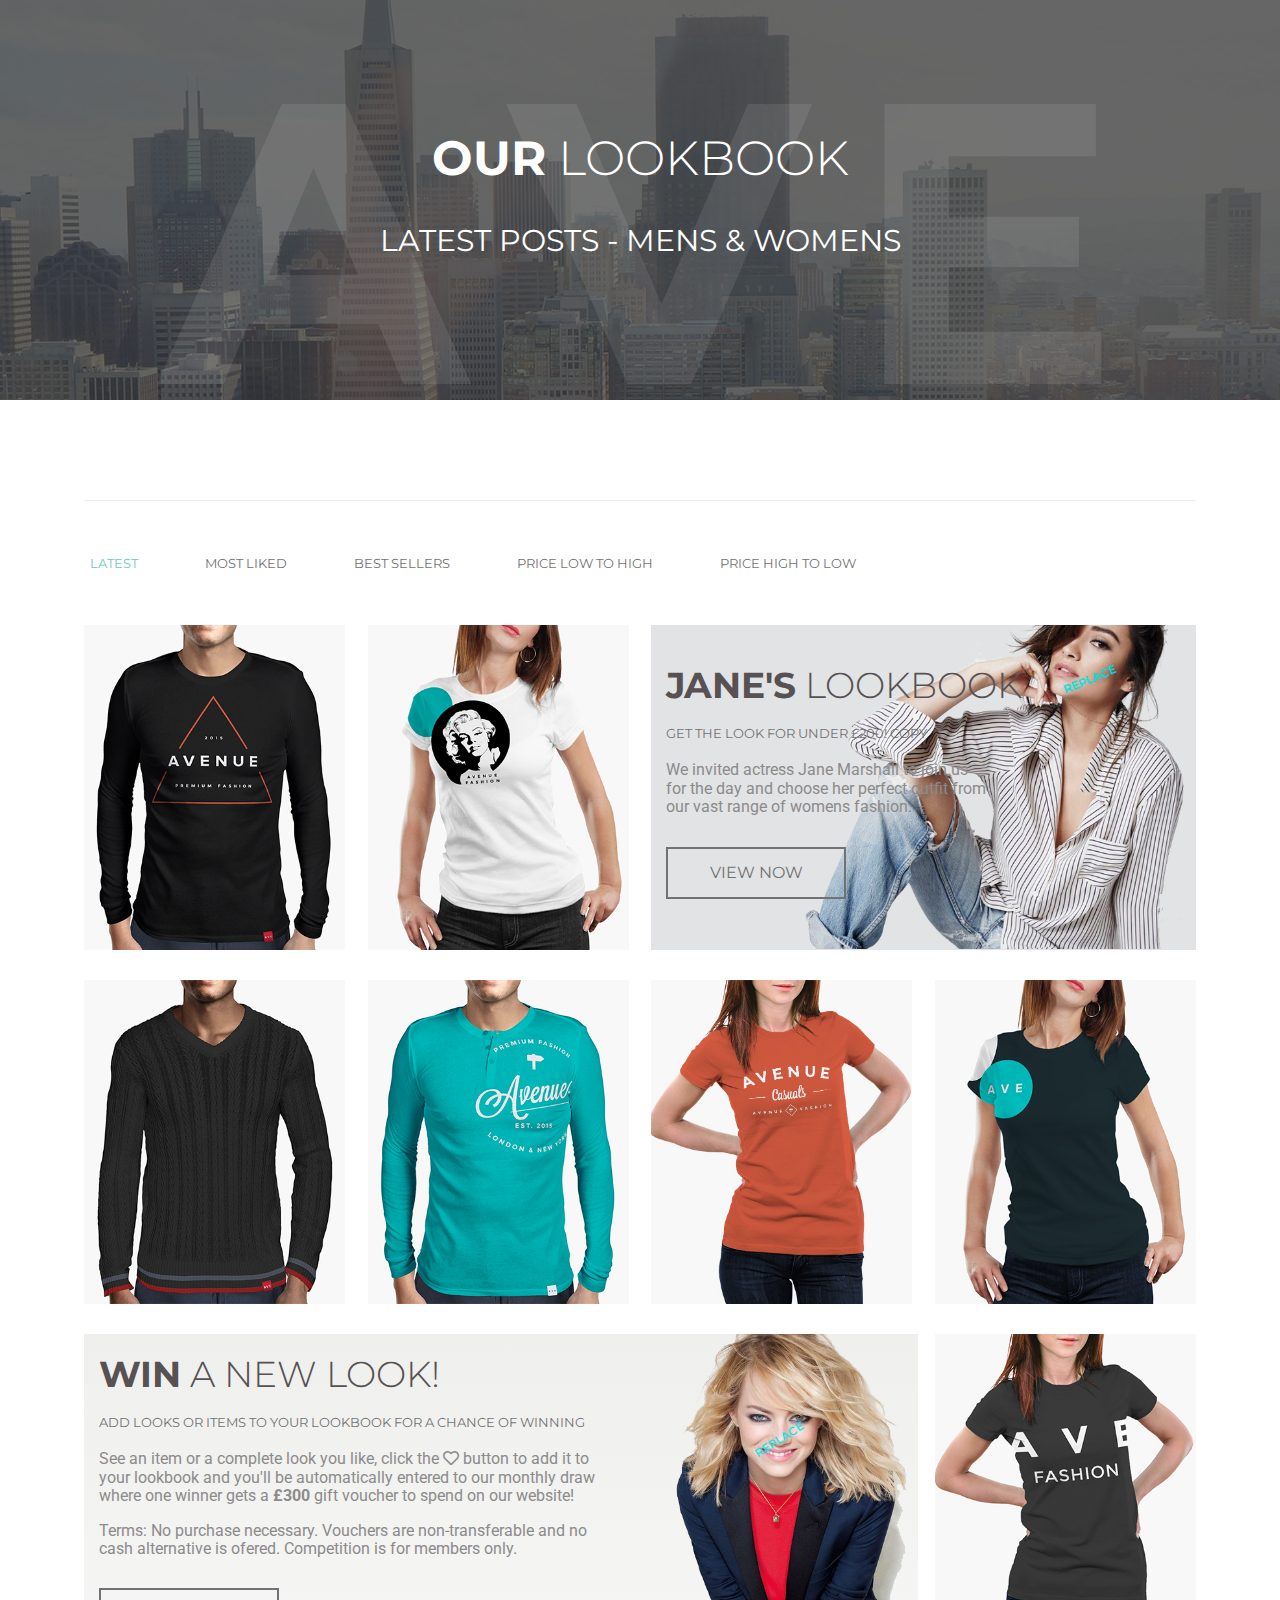
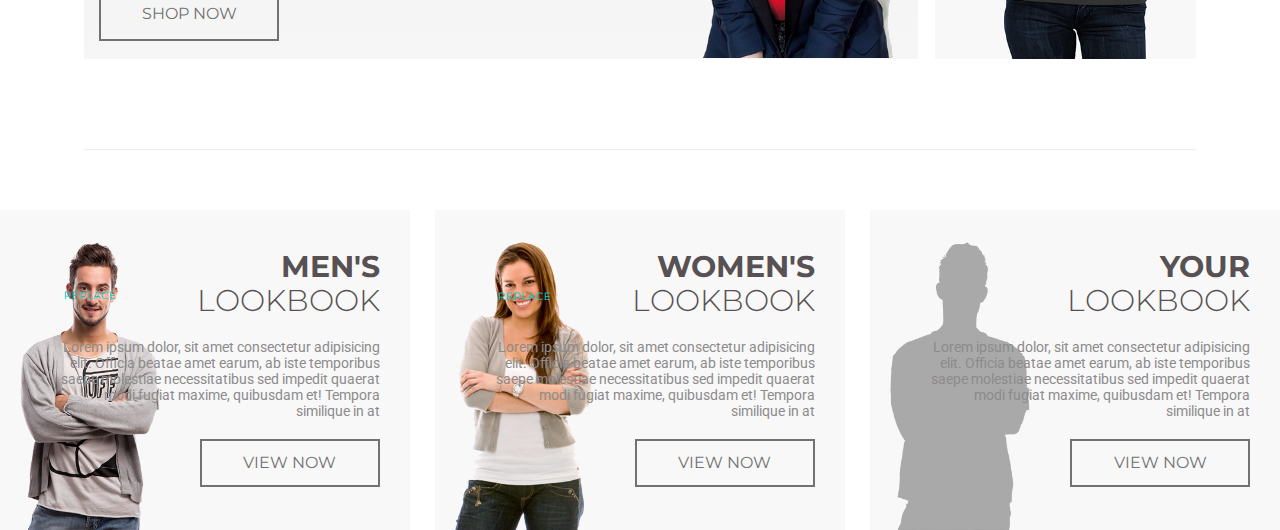
<file: index.html>
<!DOCTYPE html>
<html lang="en">
<head>
    <meta charset='utf-8'>
    <meta name="viewport" content="width=device-width, initial-scale=1">
    <link rel="stylesheet" href="css/style.css">
    <link href="https://use.fontawesome.com/releases/v5.0.13/css/all.css" rel="stylesheet">
    <link href="https://fonts.googleapis.com/css2?family=Roboto:wght@300;400;500&display=swap" rel="stylesheet"> 
    <link href="https://fonts.googleapis.com/css2?family=Montserrat:ital,wght@0,100;0,200;0,300;0,400;0,500;0,600;0,700;0,800;0,900;1,100;1,200;1,300;1,400;1,500;1,600;1,700;1,800;1,900&display=swap" rel="stylesheet"> 
    <title>Brand Store</title>
</head>
<body>

    <header class="header">

    </header>
    <main>
        <section class="intro" style="background-image: url(images/intro-bg.jpg);">
            <div class="intro-vignette">
                <div class="intro-vignette__text">
                    <div>a</div>
                    <div>v</div>
                    <div>e</div>
                </div>
            </div>
            <div class="intro-container">
                <div class="intro-container__title">
                    <span>our</span> lookbook
                </div>
                <div class="intro-container__subtitle">
                    Latest Posts - mens & womens
                </div>
            </div>
        </section>
        <section class="lookbook">
            <div class="container">
                <div class="lookbook-filter">
                    <div class="lookbook-filter__menu">
                        <button class="lookbook-filter__item active">
                            <div class="selected-link">
                                <span><i class="fas fa-check"></i></span>
                            </div> 
                            latest
                        </button>
                        <button class="lookbook-filter__item">
                            <div class="selected-link">
                                <span><i class="fas fa-check"></i></span>
                            </div>
                            most liked
                        </button>
                        <button class="lookbook-filter__item">
                            <div class="selected-link">
                                <span><i class="fas fa-check"></i></span>
                            </div>
                            best sellers
                        </button>
                        <button class="lookbook-filter__item">
                            <div class="selected-link">
                                <span><i class="fas fa-check"></i></span>
                            </div>
                            price low to high
                        </button>
                        <button class="lookbook-filter__item">
                            <div class="selected-link">
                                <span><i class="fas fa-check"></i></span>
                            </div>
                            price high to low
                        </button>
                    </div>
                    <button class="lookbook-filter__sort-btn">
                        Sort by <span><i class="fas fa-angle-down"></i></span>
                    </button>    
                </div>
                <div class="lookbook-content">
                    <div class="lookbook-content__item" style="background-image: url(images/item-1.png)">
                        <div class="lookbook-content__item-inner">
                            <a href="#"><i class="fas fa-info"></i></a>
                            <a href="#"><i class="fas fa-heart"></i></a>
                        </div>
                    </div>
                    <div class="lookbook-content__item" style="background-image: url(images/item-2.jpg)">
                        <div class="lookbook-content__item-inner">
                            <a href="#"><i class="fas fa-info"></i></a>
                            <a href="#"><i class="fas fa-heart"></i></a>
                        </div>
                    </div>
                    <div class="lookbook-content__banner-janes">
                        <img src="images/jane.png" alt="" class="lookbook-content__img-janes">
                        <div class="lookbook-content__janes-inner">
                            <div class="lookbook-content__banner-title">
                                <span>jane's</span> lookbook
                            </div>
                            <div class="lookbook-content__banner-subtitle">
                                get the look for under £200! copy
                            </div>
                            <div class="banner-janes__text-wrapper">
                                <div class="lookbook-content__banner-text">
                                    We invited actress Jane Marshall to join us
                                    for the day and choose her perfect outfit from
                                    our vast range of womens fashion.
                                </div>
                                <button class="lookbook-content__banner-button">
                                    view now
                                </button>
                            </div>
                        </div>
                    </div>
                    <div class="lookbook-content__item" style="background-image: url(images/item-3.jpg)">
                        <div class="lookbook-content__item-inner">
                            <a href="#"><i class="fas fa-info"></i></a>
                            <a href="#"><i class="fas fa-heart"></i></a>
                        </div>
                    </div>
                    <div class="lookbook-content__item" style="background-image: url(images/item-4.jpg)">
                        <div class="lookbook-content__item-inner">
                            <a href="#"><i class="fas fa-info"></i></a>
                            <a href="#"><i class="fas fa-heart"></i></a>
                        </div>
                    </div>
                    <div class="lookbook-content__item" style="background-image: url(images/item-5.jpg)">
                        <div class="lookbook-content__item-inner">
                            <a href="#"><i class="fas fa-info"></i></a>
                            <a href="#"><i class="fas fa-heart"></i></a>
                        </div>
                    </div>
                    <div class="lookbook-content__item" style="background-image: url(images/item-6.jpg)">
                        <div class="lookbook-content__item-inner">
                            <a href="#"><i class="fas fa-info"></i></a>
                            <a href="#"><i class="fas fa-heart"></i></a>
                        </div>
                    </div>
                    <div class="lookbook-content__banner-win">
                        <img src="images/win.png" alt="" class="lookbook-content__img-win">
                        <div class="lookbook-content__win-inner">
                            <div class="lookbook-content__banner-title">
                                <span>Win</span> a new look!
                            </div>
                            <div class="lookbook-content__banner-subtitle">
                                add looks or items to your lookbook for a chance of winning 
                            </div>
                            <div class="banner-win__text-wrapper banner-win__text-wrapper--inactive">
                                <div class="lookbook-content__banner-text">
                                    <p>
                                        See an item or a complete look you like, click the <span><i class="far fa-heart"></i></span>
                                        button to add it to your lookbook and you'll be automatically
                                        entered to our monthly draw where one winner gets a <b>£300</b> gift
                                        voucher to spend on our website!
                                    </p>
                                    <p>
                                        Terms: No purchase necessary. Vouchers are non-transferable
                                        and no cash alternative is ofered. Competition is for members only.
                                    </p>
                                </div>
                                <button class="lookbook-content__banner-button">
                                    shop now
                                </button>
                            </div>
                        </div>
                        <div class="lookbook-content__banner-title--banner-win">
                            Win
                            <div class="lookbook-content__banner-subtitle--banner-win">
                                a new look
                            </div>
                        </div>
                    </div>
                    <div class="lookbook-content__item" style="background-image: url(images/item-7.jpg)">
                        <div class="lookbook-content__item-inner">
                            <a href="#"><i class="fas fa-info"></i></a>
                            <a href="#"><i class="fas fa-heart"></i></a>
                        </div>
                    </div>
                </div>
            </div>
        </section>
        <section class="choice-lookbook">
            <div class="your-lookbook">
                <img class="your-lookbook__img" src="images/men.png" alt="">
               <div class="your-lookbook__inner">
                <div class="choice-lookbook__title">
                    Men's
                    <div class="choice-lookbook__subtitle">
                        lookbook
                    </div>
                </div>
                <div class="your-lookbook__text-wrapper">
                    <div class="lookbook-content__banner-text">
                        Lorem ipsum dolor, sit amet consectetur adipisicing elit. Officia beatae amet earum, ab iste temporibus saepe molestiae necessitatibus sed impedit quaerat modi fugiat maxime, quibusdam et! Tempora similique in at
                    </div>
                    <button class="lookbook-content__banner-button">
                        view now
                    </button>
                </div>
               </div>
            </div>
            <div class="your-lookbook">
                <img class="your-lookbook__img" src="images/women.png" alt="">
                <div class="your-lookbook__inner">
                    <div class="choice-lookbook__title">
                        women's
                        <div class="choice-lookbook__subtitle">
                            lookbook
                        </div>
                    </div>
                    <div class="your-lookbook__text-wrapper">
                        <div class="lookbook-content__banner-text">
                            Lorem ipsum dolor, sit amet consectetur adipisicing elit. Officia beatae amet earum, ab iste temporibus saepe molestiae necessitatibus sed impedit quaerat modi fugiat maxime, quibusdam et! Tempora similique in at
                        </div>
                        <button class="lookbook-content__banner-button">
                            view now
                        </button>
                    </div>
                </div>
            </div>
            <div class="your-lookbook">
                <img class="your-lookbook__img" src="images/you.png" alt="">
                <div class="your-lookbook__inner">
                    <div class="choice-lookbook__title">
                        your 
                        <div class="choice-lookbook__subtitle">
                            lookbook
                        </div>
                    </div>
                    <div class="your-lookbook__text-wrapper">
                        <div class="lookbook-content__banner-text">
                            Lorem ipsum dolor, sit amet consectetur adipisicing elit. Officia beatae amet earum, ab iste temporibus saepe molestiae necessitatibus sed impedit quaerat modi fugiat maxime, quibusdam et! Tempora similique in at
                        </div>
                        <button class="lookbook-content__banner-button">
                            view now
                        </button>
                    </div>
                </div>
            </div>
        </section>
    </main>
    
    <footer class="footer">

    </footer>


    <script src="js/main.js"></script>
</body>
</html>
</file>
<file: css/style.css>
/*! normalize.css v8.0.1 | MIT License | github.com/necolas/normalize.css */
/* Document
   ========================================================================== */
/**
 * 1. Correct the line height in all browsers.
 * 2. Prevent adjustments of font size after orientation changes in iOS.
 */
html {
  line-height: 1.15;
  /* 1 */
  -webkit-text-size-adjust: 100%;
  /* 2 */
}

/* Sections
   ========================================================================== */
/**
 * Remove the margin in all browsers.
 */
body {
  margin: 0;
}

/**
 * Render the `main` element consistently in IE.
 */
main {
  display: block;
}

/**
 * Correct the font size and margin on `h1` elements within `section` and
 * `article` contexts in Chrome, Firefox, and Safari.
 */
h1 {
  font-size: 2em;
  margin: 0.67em 0;
}

/* Grouping content
   ========================================================================== */
/**
 * 1. Add the correct box sizing in Firefox.
 * 2. Show the overflow in Edge and IE.
 */
hr {
  -webkit-box-sizing: content-box;
  box-sizing: content-box;
  /* 1 */
  height: 0;
  /* 1 */
  overflow: visible;
  /* 2 */
}

/**
 * 1. Correct the inheritance and scaling of font size in all browsers.
 * 2. Correct the odd `em` font sizing in all browsers.
 */
pre {
  font-family: monospace, monospace;
  /* 1 */
  font-size: 1em;
  /* 2 */
}

/* Text-level semantics
   ========================================================================== */
/**
 * Remove the gray background on active links in IE 10.
 */
a {
  background-color: transparent;
}

/**
 * 1. Remove the bottom border in Chrome 57-
 * 2. Add the correct text decoration in Chrome, Edge, IE, Opera, and Safari.
 */
abbr[title] {
  border-bottom: none;
  /* 1 */
  text-decoration: underline;
  /* 2 */
  -webkit-text-decoration: underline dotted;
  text-decoration: underline dotted;
  /* 2 */
}

/**
 * Add the correct font weight in Chrome, Edge, and Safari.
 */
b,
strong {
  font-weight: bolder;
}

/**
 * 1. Correct the inheritance and scaling of font size in all browsers.
 * 2. Correct the odd `em` font sizing in all browsers.
 */
code,
kbd,
samp {
  font-family: monospace, monospace;
  /* 1 */
  font-size: 1em;
  /* 2 */
}

/**
 * Add the correct font size in all browsers.
 */
small {
  font-size: 80%;
}

/**
 * Prevent `sub` and `sup` elements from affecting the line height in
 * all browsers.
 */
sub,
sup {
  font-size: 75%;
  line-height: 0;
  position: relative;
  vertical-align: baseline;
}

sub {
  bottom: -0.25em;
}

sup {
  top: -0.5em;
}

/* Embedded content
   ========================================================================== */
/**
 * Remove the border on images inside links in IE 10.
 */
img {
  border-style: none;
}

/* Forms
   ========================================================================== */
/**
 * 1. Change the font styles in all browsers.
 * 2. Remove the margin in Firefox and Safari.
 */
button,
input,
optgroup,
select,
textarea {
  font-family: inherit;
  /* 1 */
  font-size: 100%;
  /* 1 */
  line-height: 1.15;
  /* 1 */
  margin: 0;
  /* 2 */
}

/**
 * Show the overflow in IE.
 * 1. Show the overflow in Edge.
 */
button,
input {
  /* 1 */
  overflow: visible;
}

/**
 * Remove the inheritance of text transform in Edge, Firefox, and IE.
 * 1. Remove the inheritance of text transform in Firefox.
 */
button,
select {
  /* 1 */
  text-transform: none;
}

/**
 * Correct the inability to style clickable types in iOS and Safari.
 */
button,
[type="button"],
[type="reset"],
[type="submit"] {
  -webkit-appearance: button;
}

/**
 * Remove the inner border and padding in Firefox.
 */
button::-moz-focus-inner,
[type="button"]::-moz-focus-inner,
[type="reset"]::-moz-focus-inner,
[type="submit"]::-moz-focus-inner {
  border-style: none;
  padding: 0;
}

/**
 * Restore the focus styles unset by the previous rule.
 */
button:-moz-focusring,
[type="button"]:-moz-focusring,
[type="reset"]:-moz-focusring,
[type="submit"]:-moz-focusring {
  outline: 1px dotted ButtonText;
}

/**
 * Correct the padding in Firefox.
 */
fieldset {
  padding: 0.35em 0.75em 0.625em;
}

/**
 * 1. Correct the text wrapping in Edge and IE.
 * 2. Correct the color inheritance from `fieldset` elements in IE.
 * 3. Remove the padding so developers are not caught out when they zero out
 *    `fieldset` elements in all browsers.
 */
legend {
  -webkit-box-sizing: border-box;
  box-sizing: border-box;
  /* 1 */
  color: inherit;
  /* 2 */
  display: table;
  /* 1 */
  max-width: 100%;
  /* 1 */
  padding: 0;
  /* 3 */
  white-space: normal;
  /* 1 */
}

/**
 * Add the correct vertical alignment in Chrome, Firefox, and Opera.
 */
progress {
  vertical-align: baseline;
}

/**
 * Remove the default vertical scrollbar in IE 10+.
 */
textarea {
  overflow: auto;
}

/**
 * 1. Add the correct box sizing in IE 10.
 * 2. Remove the padding in IE 10.
 */
[type="checkbox"],
[type="radio"] {
  -webkit-box-sizing: border-box;
  box-sizing: border-box;
  /* 1 */
  padding: 0;
  /* 2 */
}

/**
 * Correct the cursor style of increment and decrement buttons in Chrome.
 */
[type="number"]::-webkit-inner-spin-button,
[type="number"]::-webkit-outer-spin-button {
  height: auto;
}

/**
 * 1. Correct the odd appearance in Chrome and Safari.
 * 2. Correct the outline style in Safari.
 */
[type="search"] {
  -webkit-appearance: textfield;
  /* 1 */
  outline-offset: -2px;
  /* 2 */
}

/**
 * Remove the inner padding in Chrome and Safari on macOS.
 */
[type="search"]::-webkit-search-decoration {
  -webkit-appearance: none;
}

/**
 * 1. Correct the inability to style clickable types in iOS and Safari.
 * 2. Change font properties to `inherit` in Safari.
 */
::-webkit-file-upload-button {
  -webkit-appearance: button;
  /* 1 */
  font: inherit;
  /* 2 */
}

/* Interactive
   ========================================================================== */
/*
 * Add the correct display in Edge, IE 10+, and Firefox.
 */
details {
  display: block;
}

/*
 * Add the correct display in all browsers.
 */
summary {
  display: list-item;
}

/* Misc
   ========================================================================== */
/**
 * Add the correct display in IE 10+.
 */
template {
  display: none;
}

/**
 * Add the correct display in IE 10.
 */
[hidden] {
  display: none;
}

/* Slider */
.slick-slider {
  position: relative;
  display: block;
  -webkit-box-sizing: border-box;
  box-sizing: border-box;
  -webkit-user-select: none;
  -moz-user-select: none;
  -ms-user-select: none;
  user-select: none;
  -webkit-touch-callout: none;
  -khtml-user-select: none;
  -ms-touch-action: pan-y;
  touch-action: pan-y;
  -webkit-tap-highlight-color: transparent;
}

.slick-list {
  position: relative;
  display: block;
  overflow: hidden;
  margin: 0;
  padding: 0;
}

.slick-list:focus {
  outline: none;
}

.slick-list.dragging {
  cursor: pointer;
  cursor: hand;
}

.slick-slider .slick-track,
.slick-slider .slick-list {
  -webkit-transform: translate3d(0, 0, 0);
  -ms-transform: translate3d(0, 0, 0);
  transform: translate3d(0, 0, 0);
}

.slick-track {
  position: relative;
  top: 0;
  left: 0;
  display: block;
  margin-left: auto;
  margin-right: auto;
}

.slick-track:before,
.slick-track:after {
  display: table;
  content: '';
}

.slick-track:after {
  clear: both;
}

.slick-loading .slick-track {
  visibility: hidden;
}

.slick-slide {
  display: none;
  float: left;
  height: 100%;
  min-height: 1px;
}

[dir='rtl'] .slick-slide {
  float: right;
}

.slick-slide img {
  display: block;
}

.slick-slide.slick-loading img {
  display: none;
}

.slick-slide.dragging img {
  pointer-events: none;
}

.slick-initialized .slick-slide {
  display: block;
}

.slick-loading .slick-slide {
  visibility: hidden;
}

.slick-vertical .slick-slide {
  display: block;
  height: auto;
  border: 1px solid transparent;
}

.slick-arrow.slick-hidden {
  display: none;
}

body {
  font-size: 16px;
}

button {
  background-color: transparent;
  border: none;
}

.container {
  width: calc(calc(1780 / 2050) * 100vw);
  max-width: 1780px;
  margin: 0 auto;
}

.intro {
  position: relative;
  width: 100%;
  min-height: 450px;
  background-position: center;
  background-size: cover;
  background-repeat: no-repeat;
  font-family: 'Montserrat', sans-serif;
}

.intro-vignette {
  position: absolute;
  z-index: 3;
  display: -webkit-box;
  display: -ms-flexbox;
  display: flex;
  -webkit-box-align: end;
  -ms-flex-align: end;
  align-items: flex-end;
  -webkit-box-pack: center;
  -ms-flex-pack: center;
  justify-content: center;
  width: 100%;
  height: 100%;
  background-color: rgba(51, 51, 51, 0.75);
  text-transform: uppercase;
  font-size: 28.125rem;
  line-height: 450px;
}

.intro-vignette__text {
  display: -webkit-box;
  display: -ms-flexbox;
  display: flex;
  -webkit-box-pack: justify;
  -ms-flex-pack: justify;
  justify-content: space-between;
  height: 409.5px;
  font-weight: 700;
  width: calc((1535 / 2050) * 100vw);
  color: rgba(255, 255, 255, 0.09);
}

.intro-container {
  position: absolute;
  z-index: 5;
  display: -webkit-box;
  display: -ms-flexbox;
  display: flex;
  -webkit-box-orient: vertical;
  -webkit-box-direction: normal;
  -ms-flex-direction: column;
  flex-direction: column;
  -webkit-box-align: center;
  -ms-flex-align: center;
  align-items: center;
  -webkit-box-pack: center;
  -ms-flex-pack: center;
  justify-content: center;
  width: 100%;
  height: 100%;
}

.intro-container__title {
  text-transform: uppercase;
  font-size: 3rem;
  line-height: 52px;
  font-weight: 300;
  color: #ffffff;
  margin-bottom: 30px;
}

.intro-container__title span {
  font-weight: 700;
}

.intro-container__subtitle {
  text-transform: uppercase;
  font-size: 1.875rem;
  line-height: 54px;
  font-weight: 400;
  color: #ffffff;
}

.lookbook {
  margin-top: 100px;
  font-family: 'Montserrat', sans-serif;
  margin-bottom: 60px;
}

.lookbook-filter {
  -webkit-box-sizing: border-box;
  box-sizing: border-box;
  position: relative;
  display: -webkit-box;
  display: -ms-flexbox;
  display: flex;
  -webkit-box-align: center;
  -ms-flex-align: center;
  align-items: center;
  -webkit-box-pack: justify;
  -ms-flex-pack: justify;
  justify-content: space-between;
  width: 100%;
  min-height: 125px;
  border-top: 1px solid #ededed;
}

.lookbook-filter__menu {
  height: 100%;
  display: -webkit-box;
  display: -ms-flexbox;
  display: flex;
  text-align: left;
}

.lookbook-filter__item {
  text-transform: uppercase;
  font-size: 0.8125rem;
  font-weight: 400;
  color: #727272;
  margin-right: 55px;
  cursor: pointer;
}

.lookbook-filter__sort-btn {
  display: none;
  font-size: 1.375rem;
  color: #727272;
  border: none;
  background-color: #ffffff;
}

.lookbook-filter__sort-btn:active, .lookbook-filter__sort-btn:focus {
  outline: none;
}

.lookbook-filter .selected-link {
  display: none;
}

.lookbook-filter .active {
  color: #70c7c7;
}

.lookbook-content {
  width: 100%;
  display: -webkit-box;
  display: -ms-flexbox;
  display: flex;
  -webkit-box-pack: justify;
  -ms-flex-pack: justify;
  justify-content: space-between;
  -ms-flex-wrap: wrap;
  flex-wrap: wrap;
  padding-bottom: 60px;
  border-bottom: 1px solid #ededed;
}

.lookbook-content__banner-janes {
  -webkit-box-sizing: border-box;
  box-sizing: border-box;
  position: relative;
  max-width: 870px;
  width: 49%;
  padding: 14.6% 0;
  margin-bottom: 30px;
  background-color: #e2e3e5;
}

.lookbook-content__img-janes {
  position: absolute;
  top: 0;
  right: 2%;
  height: 99.95%;
}

.lookbook-content__janes-inner {
  position: absolute;
  top: 0;
  right: 0;
  bottom: 0;
  left: 0;
  padding: 60px 0 15px 15px;
}

.lookbook-content__banner-title {
  text-transform: uppercase;
  font-size: 3rem;
  font-weight: 300;
  color: #575153;
  margin-bottom: 30px;
}

.lookbook-content__banner-title span {
  font-weight: 700;
}

.lookbook-content__banner-subtitle {
  text-transform: uppercase;
  font-size: 0.8125rem;
  color: #727272;
  margin-bottom: 20px;
}

.lookbook-content__banner-text {
  max-width: 325px;
  font-family: 'Roboto', sans-serif;
  font-size: 1rem;
  font-weight: 400;
  color: #8c8b8b;
  margin-bottom: 30px;
}

.lookbook-content__banner-button {
  -webkit-box-sizing: border-box;
  box-sizing: border-box;
  display: inline-block;
  width: 180px;
  padding: 20px 30px;
  text-transform: uppercase;
  border: 2px solid #727272;
  font-size: 1rem;
  color: #727272;
  text-align: center;
  cursor: pointer;
}

.lookbook-content__banner-button:hover {
  background-color: #70c7c7;
  border-color: #70c7c7;
  color: #ffffff;
}

.lookbook-content__banner-win {
  -webkit-box-sizing: border-box;
  box-sizing: border-box;
  position: relative;
  max-width: 1325px;
  width: 75%;
  padding: 14.6% 0;
  margin-bottom: 30px;
  background: -webkit-gradient(linear, left top, left bottom, from(#efefed), to(#f6f6f6));
  background: -o-linear-gradient(#efefed, #f6f6f6);
  background: linear-gradient(#efefed, #f6f6f6);
}

.lookbook-content__banner-win .lookbook-content__banner-text {
  max-width: 500px;
}

.lookbook-content__img-win {
  position: absolute;
  top: 0;
  right: 30%;
  height: 99.95%;
}

.lookbook-content__win-inner {
  position: absolute;
  top: 0;
  right: 0;
  bottom: 0;
  left: 0;
  padding: 60px 15px 15px;
}

.lookbook-content__banner-title--banner-win {
  position: absolute;
  right: 15px;
  top: 20%;
  font-size: 12.5rem;
  font-weight: 700;
  color: #70c7c7;
  text-transform: uppercase;
  text-align: right;
}

.lookbook-content__banner-subtitle--banner-win {
  font-size: 4.5rem;
}

.lookbook-content__item {
  -webkit-box-sizing: border-box;
  box-sizing: border-box;
  position: relative;
  width: 23.5%;
  padding: 14.6% 0;
  min-width: 139px;
  min-height: 185.33px;
  margin-bottom: 30px;
  background-position: center;
  background-repeat: no-repeat;
  background-size: cover;
  -webkit-transition: .3s;
  -o-transition: .3s;
  transition: .3s;
}

.lookbook-content__item:hover {
  -webkit-box-shadow: 0 0 24px rgba(0, 0, 0, 0.24);
  box-shadow: 0 0 24px rgba(0, 0, 0, 0.24);
}

.lookbook-content__item:hover .lookbook-content__item-inner {
  z-index: 5;
}

.lookbook-content__item-inner {
  display: -webkit-box;
  display: -ms-flexbox;
  display: flex;
  position: absolute;
  z-index: -10;
  left: 0;
  right: 0;
  top: 60%;
  width: 125px;
  margin: 0 auto;
  -webkit-box-pack: justify;
  -ms-flex-pack: justify;
  justify-content: space-between;
  -webkit-transition: all .4s;
  -o-transition: all .4s;
  transition: all .4s;
}

.lookbook-content__item-inner a {
  width: 45px;
  height: 45px;
  border-radius: 50%;
  background-color: #ffffff;
  display: -webkit-box;
  display: -ms-flexbox;
  display: flex;
  -webkit-box-pack: center;
  -ms-flex-pack: center;
  justify-content: center;
  -webkit-box-align: center;
  -ms-flex-align: center;
  align-items: center;
  color: #000000;
  font-size: 1.875rem;
  text-decoration: none;
  -webkit-transition: .35;
  -o-transition: .35;
  transition: .35;
  -webkit-box-shadow: 2px 2px 23px 16px rgba(0, 0, 0, 0.13);
  box-shadow: 2px 2px 23px 16px rgba(0, 0, 0, 0.13);
}

.lookbook-content__item-inner a:hover {
  background-color: #000000;
  color: #ffffff;
}

.choice-lookbook {
  display: -webkit-box;
  display: -ms-flexbox;
  display: flex;
  -webkit-box-pack: justify;
  -ms-flex-pack: justify;
  justify-content: space-between;
  width: 100%;
  text-align: right;
  font-family: 'Montserrat', sans-serif;
}

.choice-lookbook__title {
  text-transform: uppercase;
  font-size: 3rem;
  font-weight: 700;
  color: #575153;
  margin-bottom: 30px;
}

.choice-lookbook__subtitle {
  font-weight: 300;
}

.your-lookbook {
  -webkit-box-sizing: border-box;
  box-sizing: border-box;
  position: relative;
  z-index: 2;
  width: 32vw;
  height: 25vw;
  max-height: 600px;
  padding: 100px 60px 15px 0;
  background-color: #f8f8f8;
}

.your-lookbook .lookbook-content__banner-text {
  margin-left: auto;
}

.your-lookbook__img {
  position: absolute;
  z-index: -1;
  bottom: 0;
  left: 20px;
  height: 90%;
}

@media (max-width: 1720px) {
  .your-lookbook {
    padding-top: 45px;
  }
  .choice-lookbook__title {
    font-size: 2.25rem;
  }
}

@media (max-width: 1650px) {
  .lookbook-content__banner-title--banner-win {
    top: 30%;
    font-size: 8.75rem;
  }
  .lookbook-content__banner-subtitle--banner-win {
    font-size: 3.25rem;
  }
}

@media (max-width: 1560px) {
  .lookbook-content__win-inner {
    padding-top: 20px;
  }
  .lookbook-content__banner-title--banner-win {
    font-size: 6.25rem;
  }
}

@media (max-width: 1400px) {
  .your-lookbook {
    padding: 40px 30px 15px 0;
  }
  .your-lookbook .lookbook-content__banner-text {
    font-size: .875rem;
    margin-bottom: 20px;
  }
  .your-lookbook .lookbook-content__banner-button {
    padding: 13px 20px;
  }
  .choice-lookbook__title {
    font-size: 1.875rem;
    margin-bottom: 20px;
  }
}

@media (max-width: 1380px) {
  .lookbook-content__janes-inner {
    padding-top: 40px;
  }
  .lookbook-content__img-win {
    right: 10px;
  }
  .lookbook-content__banner-title--banner-win {
    display: none;
  }
  .lookbook-content__banner-title {
    font-size: 2.25rem;
    margin-bottom: 20px;
  }
  .lookbook-content__banner-button {
    padding: 15px 25px;
  }
}

@media (max-width: 1300px) {
  .intro {
    min-height: 400px;
  }
  .intro-vignette__text {
    font-size: 25rem;
    line-height: 400px;
    height: 359.5px;
  }
}

@media (max-width: 1260px) {
  .lookbook-content__banner-win .lookbook-content__banner-text {
    font-size: 0.875rem;
    max-width: 600px;
  }
}

@media (max-width: 1200px) {
  .intro {
    min-height: 350px;
  }
  .intro-vignette__text {
    font-size: 21.875rem;
    line-height: 350px;
    height: 309.5px;
    width: 95vw;
  }
}

@media (max-width: 1180px) {
  .lookbook-content__banner-janes {
    width: 65.6%;
    padding: 19.57% 0;
    -webkit-box-ordinal-group: 0;
    -ms-flex-order: -1;
    order: -1;
  }
  .lookbook-content__banner-win {
    width: 100%;
    -webkit-box-ordinal-group: 2;
    -ms-flex-order: 1;
    order: 1;
    padding: 18% 0;
  }
  .lookbook-content__img-win {
    right: 5%;
  }
  .lookbook-content__item {
    width: 31.5%;
    padding: 19.57% 0;
  }
}

@media (max-width: 1150px) {
  .choice-lookbook {
    -webkit-box-orient: vertical;
    -webkit-box-direction: normal;
    -ms-flex-direction: column;
    flex-direction: column;
  }
  .your-lookbook {
    width: 70vw;
    height: 33vw;
    margin: 0 auto 50px;
  }
}

@media (max-width: 966px) {
  .banner-win__text-wrapper {
    display: none;
  }
  .banner-win__text-wrapper.banner-win__text-wrapper--active {
    display: block;
  }
  .banner-win__text-wrapper--active {
    -webkit-box-sizing: border-box;
    box-sizing: border-box;
    position: absolute;
    top: 0;
    left: 0;
    right: 0;
    padding: 15px 10px;
    background-color: #f8f8f8;
  }
}

@media (max-width: 890px) {
  .lookbook-filter__item {
    margin-right: 20px;
  }
}

@media (max-width: 860px) {
  .your-lookbook {
    width: 85vw;
    min-height: 43vw;
  }
}

@media (max-width: 850px) {
  .intro {
    min-height: 200px;
  }
  .intro-vignette__text {
    font-size: 12.5rem;
    line-height: 200px;
    height: 183px;
  }
  .intro-container__title {
    font-size: 2.25rem;
    line-height: 42px;
    margin-bottom: 15px;
  }
  .intro-container__subtitle {
    font-size: 1.25rem;
    line-height: 44px;
  }
  .lookbook {
    margin-top: 60px;
  }
  .lookbook-content__banner-win .lookbook-content__banner-subtitle {
    max-width: 70%;
  }
  .lookbook-content__banner-janes .lookbook-content__banner-title {
    font-size: 1.875rem;
  }
  .lookbook-content__janes-inner {
    padding-top: 16px;
  }
}

@media (max-width: 830px) {
  .container {
    width: 90vw;
  }
  .your-lookbook {
    width: 90vw;
    min-width: 300px;
  }
}

@media (max-width: 768px) {
  .lookbook-content__banner-janes {
    width: 100%;
    padding: 18% 0;
  }
  .banner-janes__text-wrapper {
    display: none;
  }
  .banner-janes__text-wrapper.banner-janes__text-wrapper--active {
    display: block;
  }
  .banner-janes__text-wrapper--active {
    -webkit-box-sizing: border-box;
    box-sizing: border-box;
    position: absolute;
    top: 0;
    left: 0;
    right: 0;
    padding: 15px 10px;
    background-color: #f8f8f8;
  }
}

@media (max-width: 715px) {
  .lookbook-content__item-inner {
    width: 105px;
  }
  .lookbook-content__item-inner a {
    width: 35px;
    height: 35px;
    font-size: 1.375rem;
  }
}

@media (max-width: 690px) {
  .lookbook-filter {
    -webkit-box-pack: end;
    -ms-flex-pack: end;
    justify-content: flex-end;
  }
  .lookbook-filter__menu {
    display: none;
    position: absolute;
    z-index: 10;
    top: 90%;
    right: 0;
    -webkit-box-orient: vertical;
    -webkit-box-direction: normal;
    -ms-flex-direction: column;
    flex-direction: column;
    width: 55%;
    min-width: 220px;
    height: auto;
    border: 1px solid #ededed;
    font-size: 1.125rem;
  }
  .lookbook-filter__menu--active {
    display: -webkit-box;
    display: -ms-flexbox;
    display: flex;
  }
  .lookbook-filter__sort-btn {
    display: block;
  }
  .lookbook-filter__item {
    -webkit-box-sizing: border-box;
    box-sizing: border-box;
    width: 100%;
    min-height: 50px;
    display: -webkit-box;
    display: -ms-flexbox;
    display: flex;
    -webkit-box-align: center;
    -ms-flex-align: center;
    align-items: center;
    -webkit-box-pack: justify;
    -ms-flex-pack: justify;
    justify-content: space-between;
    background-color: #ffffff;
    padding: 0 15px 0 25px;
    -webkit-transition: .3;
    -o-transition: .3;
    transition: .3;
  }
  .lookbook-filter__item:not(:first-child) {
    border-top: 1px solid #ededed;
  }
  .lookbook-filter__item:hover {
    background-color: #ededed;
  }
  .lookbook-filter .selected-link {
    display: block;
    opacity: 0;
  }
  .lookbook-filter .active {
    color: #727272;
    background-color: #ededed;
  }
  .lookbook-filter .active .selected-link {
    display: block;
    opacity: 1;
  }
}

@media (max-width: 655px) {
  .your-lookbook {
    min-height: 38vw;
  }
  .your-lookbook__inner {
    position: absolute;
    top: 0;
    right: 0;
    bottom: 0;
    left: 0;
    padding: 30px 30px 15px 0;
  }
  .your-lookbook__text-wrapper {
    display: none;
  }
  .your-lookbook__text-wrapper--active {
    display: block;
    -webkit-box-sizing: border-box;
    box-sizing: border-box;
    position: absolute;
    top: 0;
    left: 0;
    right: 0;
    padding: 15px 10px;
    background-color: #f8f8f8;
    text-align: left;
  }
  .your-lookbook__text-wrapper--active .lookbook-content__banner-text {
    margin-left: 0;
    max-width: 100%;
  }
}

@media (max-width: 572px) {
  .lookbook-content__banner-win .lookbook-content__banner-title, .lookbook-content__banner-janes .lookbook-content__banner-title {
    max-width: 50%;
    font-size: 1.25rem;
  }
}

@media (max-width: 550px) {
  .lookbook-filter {
    min-height: 87px;
  }
  .lookbook-content__item {
    width: 47%;
    padding: 31.33% 0;
  }
  .lookbook-content__banner-win {
    margin-bottom: 0;
  }
  .lookbook-content__item-inner {
    width: 125px;
  }
  .lookbook-content__item-inner a {
    width: 45px;
    height: 45px;
    font-size: 1.875rem;
  }
}

@media (max-width: 460px) {
  .lookbook-content__banner-win, .lookbook-content__banner-janes {
    padding: 25% 0;
  }
  .lookbook-content__banner-win .lookbook-content__banner-subtitle, .lookbook-content__banner-janes .lookbook-content__banner-subtitle {
    font-size: 0.75rem;
  }
}

@media (max-width: 450px) {
  .intro {
    min-height: 150px;
  }
  .intro-vignette__text {
    font-size: 8.75rem;
    line-height: 140px;
    height: 121px;
  }
  .intro-container__title {
    font-size: 1.625rem;
    line-height: 22px;
    margin-bottom: 15px;
  }
  .intro-container__subtitle {
    font-size: 1rem;
    line-height: 30px;
  }
  .lookbook-content__item-inner {
    width: 105px;
  }
  .lookbook-content__item-inner a {
    width: 35px;
    height: 35px;
    font-size: 1.375rem;
  }
  .your-lookbook {
    padding-bottom: 20px;
  }
  .choice-lookbook__title {
    font-size: 1.625rem;
  }
}

@media (max-width: 390px) {
  .your-lookbook .lookbook-content__banner-button {
    width: 145px;
    padding: 10px 15px;
    font-size: .7rem;
  }
}
</file>
